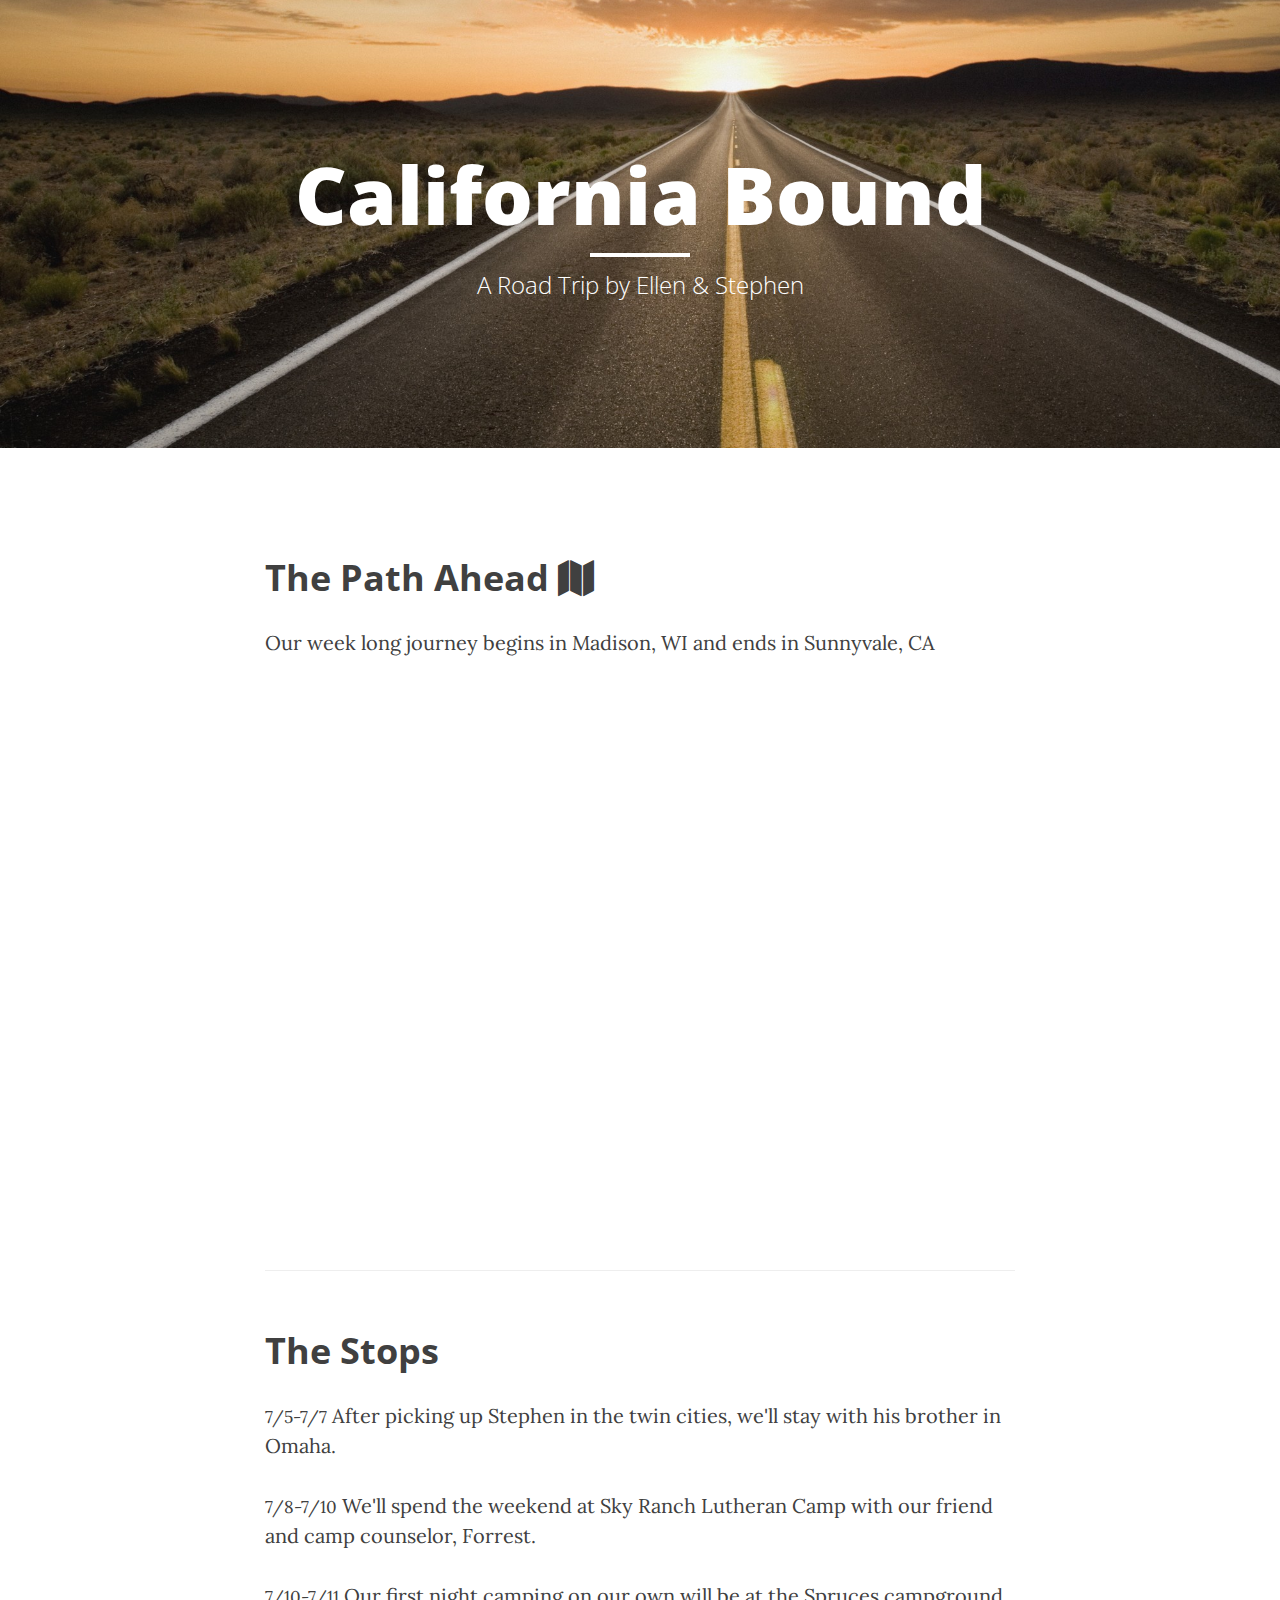
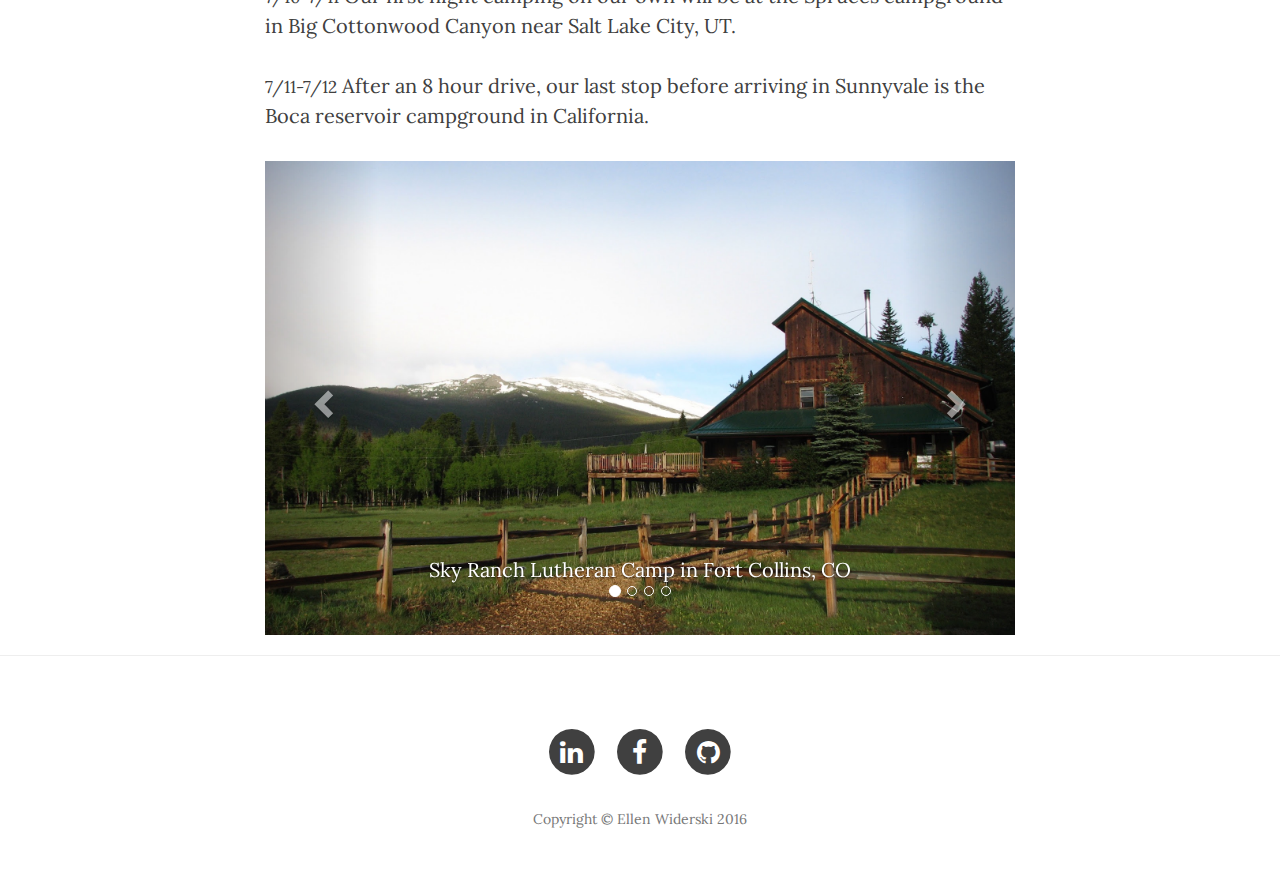
<file: roadtrip/index.html>
<!DOCTYPE html>
<html lang="en">

<head>

    <meta charset="utf-8">
    <meta http-equiv="X-UA-Compatible" content="IE=edge">
    <meta name="viewport" content="width=device-width, initial-scale=1">
    <meta name="description" content="">
    <meta name="author" content="">

    <title>Road Trip 2016</title>

    <!-- Bootstrap Core CSS -->
    <link href="css/bootstrap.min.css" rel="stylesheet">

    <!-- Custom CSS -->
    <link href="css/clean-blog.min.css" rel="stylesheet">

    <!-- Custom Fonts -->
    <link href="https://maxcdn.bootstrapcdn.com/font-awesome/4.6.3/css/font-awesome.min.css" rel="stylesheet" type="text/css">
    <link href='http://fonts.googleapis.com/css?family=Lora:400,700,400italic,700italic' rel='stylesheet' type='text/css'>
    <link href='http://fonts.googleapis.com/css?family=Open+Sans:300italic,400italic,600italic,700italic,800italic,400,300,600,700,800' rel='stylesheet' type='text/css'>

    <!-- HTML5 Shim and Respond.js IE8 support of HTML5 elements and media queries -->
    <!-- WARNING: Respond.js doesn't work if you view the page via file:// -->
    <!--[if lt IE 9]>
        <script src="https://oss.maxcdn.com/libs/html5shiv/3.7.0/html5shiv.js"></script>
        <script src="https://oss.maxcdn.com/libs/respond.js/1.4.2/respond.min.js"></script>
    <![endif]-->

</head>

<body>

    <!-- Page Header -->
    <!-- Set your background image for this header on the line below. -->
    <header class="intro-header" style="background-image: url('img/home-bg.jpg')">
        <div class="container">
            <div class="row">
                <div class="col-lg-8 col-lg-offset-2 col-md-10 col-md-offset-1">
                    <div class="site-heading">
                        <h1>California Bound</h1>
                        <hr class="small">
                        <span class="subheading">A Road Trip by Ellen & Stephen</span>
                    </div>
                </div>
            </div>
        </div>
    </header>

    <!-- Main Content -->
<article>
        <div class="container">
            <div class="row">
                <div class="col-lg-8 col-lg-offset-2 col-md-10 col-md-offset-1">

                    <h2 class="section-heading">
                        The Path Ahead
                        <a href="https://goo.gl/maps/e7LcgtW6z512" target="_blank">
                            <i class="fa fa-map" aria-hidden="true"></i>
                        </a>
                    </h2>

                    <p>Our week long journey begins in Madison, WI and ends in Sunnyvale, CA</p>

                    <div class='embed-responsive embed-responsive-4by3'>
                        <iframe class='embed-responsive-item' src="https://www.google.com/maps/embed?pb=!1m58!1m12!1m3!1d25109696.086470682!2d-123.69569738341798!3d39.80366182303927!2m3!1f0!2f0!3f0!3m2!1i1024!2i768!4f13.1!4m43!3e0!4m5!1s0x8807ace5e6a5c0c7%3A0xd2481d1d2e9eafef!2s2123+Commonwealth+Avenue%2C+Madison%2C+WI!3m2!1d43.065664!2d-89.422535!4m5!1s0x52b2d1bd4f92c259%3A0x832d2440f3a15823!2s397+Jesse+James+Ln%2C+Saint+Paul%2C+MN!3m2!1d45.055330999999995!2d-92.97671299999999!4m5!1s0x8793f65b8e6ef271%3A0xc890e9b415550d21!2s16913+Oakmont+Dr%2C+Omaha%2C+NE+68136!3m2!1d41.1484198!2d-96.1789227!4m5!1s0x87694a45ddaa17cd%3A0xd6785eab34a3dd67!2sSky+Ranch+Lutheran+Camp+Inc%2C+805+South+Shields+Street%2C+Fort+Collins%2C+CO+80521!3m2!1d40.5760346!2d-105.09662519999999!4m5!1s0x87526fc49b9a857f%3A0xe039fdf2834eb162!2sSPRUCES%2C+Upper+Spruces+Campground%2C+Salt+Lake+City%2C+UT+84116!3m2!1d40.6405556!2d-111.6358333!4m5!1s0x80995e37b64d3225%3A0xa203de53457e4472!2sBoca+Campground%2C+Boca+Road%2C+Truckee%2C+CA+96161!3m2!1d39.392942!2d-120.1054573!4m5!1s0x808fb620be78e70b%3A0xf63f1539faa31911!2sAvalon+Silicon+Valley%2C+Lakeside+Drive%2C+Sunnyvale%2C+CA!3m2!1d37.3886079!2d-121.99380319999999!5e0!3m2!1sen!2sus!4v1467148034922" width="600" height="450" frameborder="0" style="border:0" allowfullscreen></iframe>
                    </div>
                    
                    <hr>
                    
                    <h2 class="section-heading">The Stops</h2>
                    
                    <p><small>7/5-7/7</small> After picking up Stephen in the twin cities, we'll stay with his brother in Omaha.</p>
                    <p><small>7/8-7/10</small> We'll spend the weekend at Sky Ranch Lutheran Camp with our friend and camp counselor, Forrest.</p>
                    <p><small>7/10-7/11</small> Our first night camping on our own will be at the Spruces campground in Big Cottonwood Canyon near Salt Lake City, UT.</p>
                    <p><small>7/11-7/12</small> After an 8 hour drive, our last stop before arriving in Sunnyvale is the Boca reservoir campground in California.</p>
                    
                    <div id="carousel-example-generic" class="carousel slide" data-ride="carousel">
                      <!-- Indicators -->
                      <ol class="carousel-indicators">
                        <li data-target="#carousel-example-generic" data-slide-to="0" class="active"></li>
                        <li data-target="#carousel-example-generic" data-slide-to="1"></li>
                        <li data-target="#carousel-example-generic" data-slide-to="2"></li>
                        <li data-target="#carousel-example-generic" data-slide-to="3"></li>
                      </ol>

                      <!-- Wrapper for slides -->
                      <div class="carousel-inner" role="listbox">
                        <div class="item active">
                          <img src="img/skyranch.jpg" alt="Sky Ranch Lutheran Camp">
                          <div class="carousel-caption">
                            Sky Ranch Lutheran Camp in Fort Collins, CO
                          </div>
                        </div>
                        <div class="item">
                          <img src="img/bigcottonwoodcanyon.jpg" alt="Big Cottonwood Canyon">
                          <div class="carousel-caption">
                              Big Cottonwood Canyon in Salt Lake City, UT
                          </div>
                        </div>
                          
                        <div class="item">
                          <img src="img/spruces.jpg" alt="Spruces Campground, UT">
                          <div class="carousel-caption">
                              Spruces Campground, UT
                          </div>
                        </div>
                          
                        <div class="item">
                          <img src="img/boca.jpg" alt="Boca Campground, CA">
                          <div class="carousel-caption">
                              Boca Campground, CA
                          </div>
                        </div>

                          
                        </div>

                      <!-- Controls -->
                      <a class="left carousel-control" href="#carousel-example-generic" role="button" data-slide="prev">
                        <span class="glyphicon glyphicon-chevron-left" aria-hidden="true"></span>
                        <span class="sr-only">Previous</span>
                      </a>
                      <a class="right carousel-control" href="#carousel-example-generic" role="button" data-slide="next">
                        <span class="glyphicon glyphicon-chevron-right" aria-hidden="true"></span>
                        <span class="sr-only">Next</span>
                      </a>
                    </div>
                    
                </div>
            </div>
        </div>
    </article>

    <hr>

    <!-- Footer -->
    <footer>
        <div class="container">
            <div class="row">
                <div class="col-lg-8 col-lg-offset-2 col-md-10 col-md-offset-1">
                    <ul class="list-inline text-center">
                        <li>
                            <a href="https://www.linkedin.com/in/ellen-widerski-142726a5?trk=hp-identity-photo">
                                <span class="fa-stack fa-lg">
                                    <i class="fa fa-circle fa-stack-2x"></i>
                                    <i class="fa fa-linkedin fa-stack-1x fa-inverse"></i>
                                </span>
                            </a>
                        </li>
                        <li>
                            <a href="https://www.facebook.com/ellen.widerski">
                                <span class="fa-stack fa-lg">
                                    <i class="fa fa-circle fa-stack-2x"></i>
                                    <i class="fa fa-facebook fa-stack-1x fa-inverse"></i>
                                </span>
                            </a>
                        </li>
                        <li>
                            <a href="https://github.com/ellenwiderski">
                                <span class="fa-stack fa-lg">
                                    <i class="fa fa-circle fa-stack-2x"></i>
                                    <i class="fa fa-github fa-stack-1x fa-inverse"></i>
                                </span>
                            </a>
                        </li>
                    </ul>
                    <p class="copyright text-muted">Copyright &copy; Ellen Widerski 2016</p>
                </div>
            </div>
        </div>
    </footer>

    <!-- jQuery -->
    <script src="js/jquery.js"></script>

    <!-- Bootstrap Core JavaScript -->
    <script src="js/bootstrap.min.js"></script>

    <!-- Custom Theme JavaScript -->
    <script src="js/clean-blog.min.js"></script>

</body>

</html>
</file>
<file: roadtrip/css/clean-blog.min.css>
/*!
 * Clean Blog v1.0.0 (http://startbootstrap.com)
 * Copyright 2014 Start Bootstrap
 * Licensed under Apache 2.0 (https://github.com/IronSummitMedia/startbootstrap/blob/gh-pages/LICENSE)
 */

body{font-family:Lora,'Times New Roman',serif;font-size:20px;color:#404040}p{line-height:1.5;margin:30px 0}p a{text-decoration:underline}h1,h2,h3,h4,h5,h6{font-family:'Open Sans','Helvetica Neue',Helvetica,Arial,sans-serif;font-weight:800}a{color:#404040}a:hover,a:focus{color:#0085a1}a img:hover,a img:focus{cursor:zoom-in}blockquote{color:gray;font-style:italic}hr.small{max-width:100px;margin:15px auto;border-width:4px;border-color:#fff}.navbar-custom{position:absolute;top:0;left:0;width:100%;z-index:3;font-family:'Open Sans','Helvetica Neue',Helvetica,Arial,sans-serif}.navbar-custom .navbar-brand{font-weight:800}.navbar-custom .nav li a{text-transform:uppercase;font-size:12px;font-weight:800;letter-spacing:1px}@media only screen and (min-width:768px){.navbar-custom{background:0 0;border-bottom:1px solid transparent}.navbar-custom .navbar-brand{color:#fff;padding:20px}.navbar-custom .navbar-brand:hover,.navbar-custom .navbar-brand:focus{color:rgba(255,255,255,.8)}.navbar-custom .nav li a{color:#fff;padding:20px}.navbar-custom .nav li a:hover,.navbar-custom .nav li a:focus{color:rgba(255,255,255,.8)}}@media only screen and (min-width:1170px){.navbar-custom{-webkit-transition:background-color .3s;-moz-transition:background-color .3s;transition:background-color .3s;-webkit-transform:translate3d(0,0,0);-moz-transform:translate3d(0,0,0);-ms-transform:translate3d(0,0,0);-o-transform:translate3d(0,0,0);transform:translate3d(0,0,0);-webkit-backface-visibility:hidden;backface-visibility:hidden}.navbar-custom.is-fixed{position:fixed;top:-61px;background-color:rgba(255,255,255,.9);border-bottom:1px solid #f2f2f2;-webkit-transition:-webkit-transform .3s;-moz-transition:-moz-transform .3s;transition:transform .3s}.navbar-custom.is-fixed .navbar-brand{color:#404040}.navbar-custom.is-fixed .navbar-brand:hover,.navbar-custom.is-fixed .navbar-brand:focus{color:#0085a1}.navbar-custom.is-fixed .nav li a{color:#404040}.navbar-custom.is-fixed .nav li a:hover,.navbar-custom.is-fixed .nav li a:focus{color:#0085a1}.navbar-custom.is-visible{-webkit-transform:translate3d(0,100%,0);-moz-transform:translate3d(0,100%,0);-ms-transform:translate3d(0,100%,0);-o-transform:translate3d(0,100%,0);transform:translate3d(0,100%,0)}}.intro-header{background-color:gray;background:no-repeat center center;background-attachment:scroll;-webkit-background-size:cover;-moz-background-size:cover;background-size:cover;-o-background-size:cover;margin-bottom:50px}.intro-header .site-heading,.intro-header .post-heading,.intro-header .page-heading{padding:100px 0 50px;color:#fff}@media only screen and (min-width:768px){.intro-header .site-heading,.intro-header .post-heading,.intro-header .page-heading{padding:150px 0}}.intro-header .site-heading,.intro-header .page-heading{text-align:center}.intro-header .site-heading h1,.intro-header .page-heading h1{margin-top:0;font-size:50px}.intro-header .site-heading .subheading,.intro-header .page-heading .subheading{font-size:24px;line-height:1.1;display:block;font-family:'Open Sans','Helvetica Neue',Helvetica,Arial,sans-serif;font-weight:300;margin:10px 0 0}@media only screen and (min-width:768px){.intro-header .site-heading h1,.intro-header .page-heading h1{font-size:80px}}.intro-header .post-heading h1{font-size:35px}.intro-header .post-heading .subheading,.intro-header .post-heading .meta{line-height:1.1;display:block}.intro-header .post-heading .subheading{font-family:'Open Sans','Helvetica Neue',Helvetica,Arial,sans-serif;font-size:24px;margin:10px 0 30px;font-weight:600}.intro-header .post-heading .meta{font-family:Lora,'Times New Roman',serif;font-style:italic;font-weight:300;font-size:20px}.intro-header .post-heading .meta a{color:#fff}@media only screen and (min-width:768px){.intro-header .post-heading h1{font-size:55px}.intro-header .post-heading .subheading{font-size:30px}}.post-preview>a{color:#404040}.post-preview>a:hover,.post-preview>a:focus{text-decoration:none;color:#0085a1}.post-preview>a>.post-title{font-size:30px;margin-top:30px;margin-bottom:10px}.post-preview>a>.post-subtitle{margin:0;font-weight:300;margin-bottom:10px}.post-preview>.post-meta{color:gray;font-size:18px;font-style:italic;margin-top:0}.post-preview>.post-meta>a{text-decoration:none;color:#404040}.post-preview>.post-meta>a:hover,.post-preview>.post-meta>a:focus{color:#0085a1;text-decoration:underline}@media only screen and (min-width:768px){.post-preview>a>.post-title{font-size:36px}}.section-heading{font-size:36px;margin-top:60px;font-weight:700}.caption{text-align:center;font-size:14px;padding:10px;font-style:italic;margin:0;display:block;border-bottom-right-radius:5px;border-bottom-left-radius:5px}footer{padding:50px 0 65px}footer .list-inline{margin:0;padding:0}footer .copyright{font-size:14px;text-align:center;margin-bottom:0}.floating-label-form-group{font-size:14px;position:relative;margin-bottom:0;padding-bottom:.5em;border-bottom:1px solid #eee}.floating-label-form-group input,.floating-label-form-group textarea{z-index:1;position:relative;padding-right:0;padding-left:0;border:none;border-radius:0;font-size:1.5em;background:0 0;box-shadow:none!important;resize:none}.floating-label-form-group label{display:block;z-index:0;position:relative;top:2em;margin:0;font-size:.85em;line-height:1.764705882em;vertical-align:middle;vertical-align:baseline;opacity:0;-webkit-transition:top .3s ease,opacity .3s ease;-moz-transition:top .3s ease,opacity .3s ease;-ms-transition:top .3s ease,opacity .3s ease;transition:top .3s ease,opacity .3s ease}.floating-label-form-group::not(:first-child){padding-left:14px;border-left:1px solid #eee}.floating-label-form-group-with-value label{top:0;opacity:1}.floating-label-form-group-with-focus label{color:#0085a1}form .row:first-child .floating-label-form-group{border-top:1px solid #eee}.btn{font-family:'Open Sans','Helvetica Neue',Helvetica,Arial,sans-serif;text-transform:uppercase;font-size:14px;font-weight:800;letter-spacing:1px;border-radius:0;padding:15px 25px}.btn-lg{font-size:16px;padding:25px 35px}.btn-default:hover,.btn-default:focus{background-color:#0085a1;border:1px solid #0085a1;color:#fff}.pager{margin:20px 0 0}.pager li>a,.pager li>span{font-family:'Open Sans','Helvetica Neue',Helvetica,Arial,sans-serif;text-transform:uppercase;font-size:14px;font-weight:800;letter-spacing:1px;padding:15px 25px;background-color:#fff;border-radius:0}.pager li>a:hover,.pager li>a:focus{color:#fff;background-color:#0085a1;border:1px solid #0085a1}.pager .disabled>a,.pager .disabled>a:hover,.pager .disabled>a:focus,.pager .disabled>span{color:gray;background-color:#404040;cursor:not-allowed}::-moz-selection{color:#fff;text-shadow:none;background:#0085a1}::selection{color:#fff;text-shadow:none;background:#0085a1}img::selection{color:#fff;background:0 0}img::-moz-selection{color:#fff;background:0 0}body{webkit-tap-highlight-color:#0085a1}
</file>
